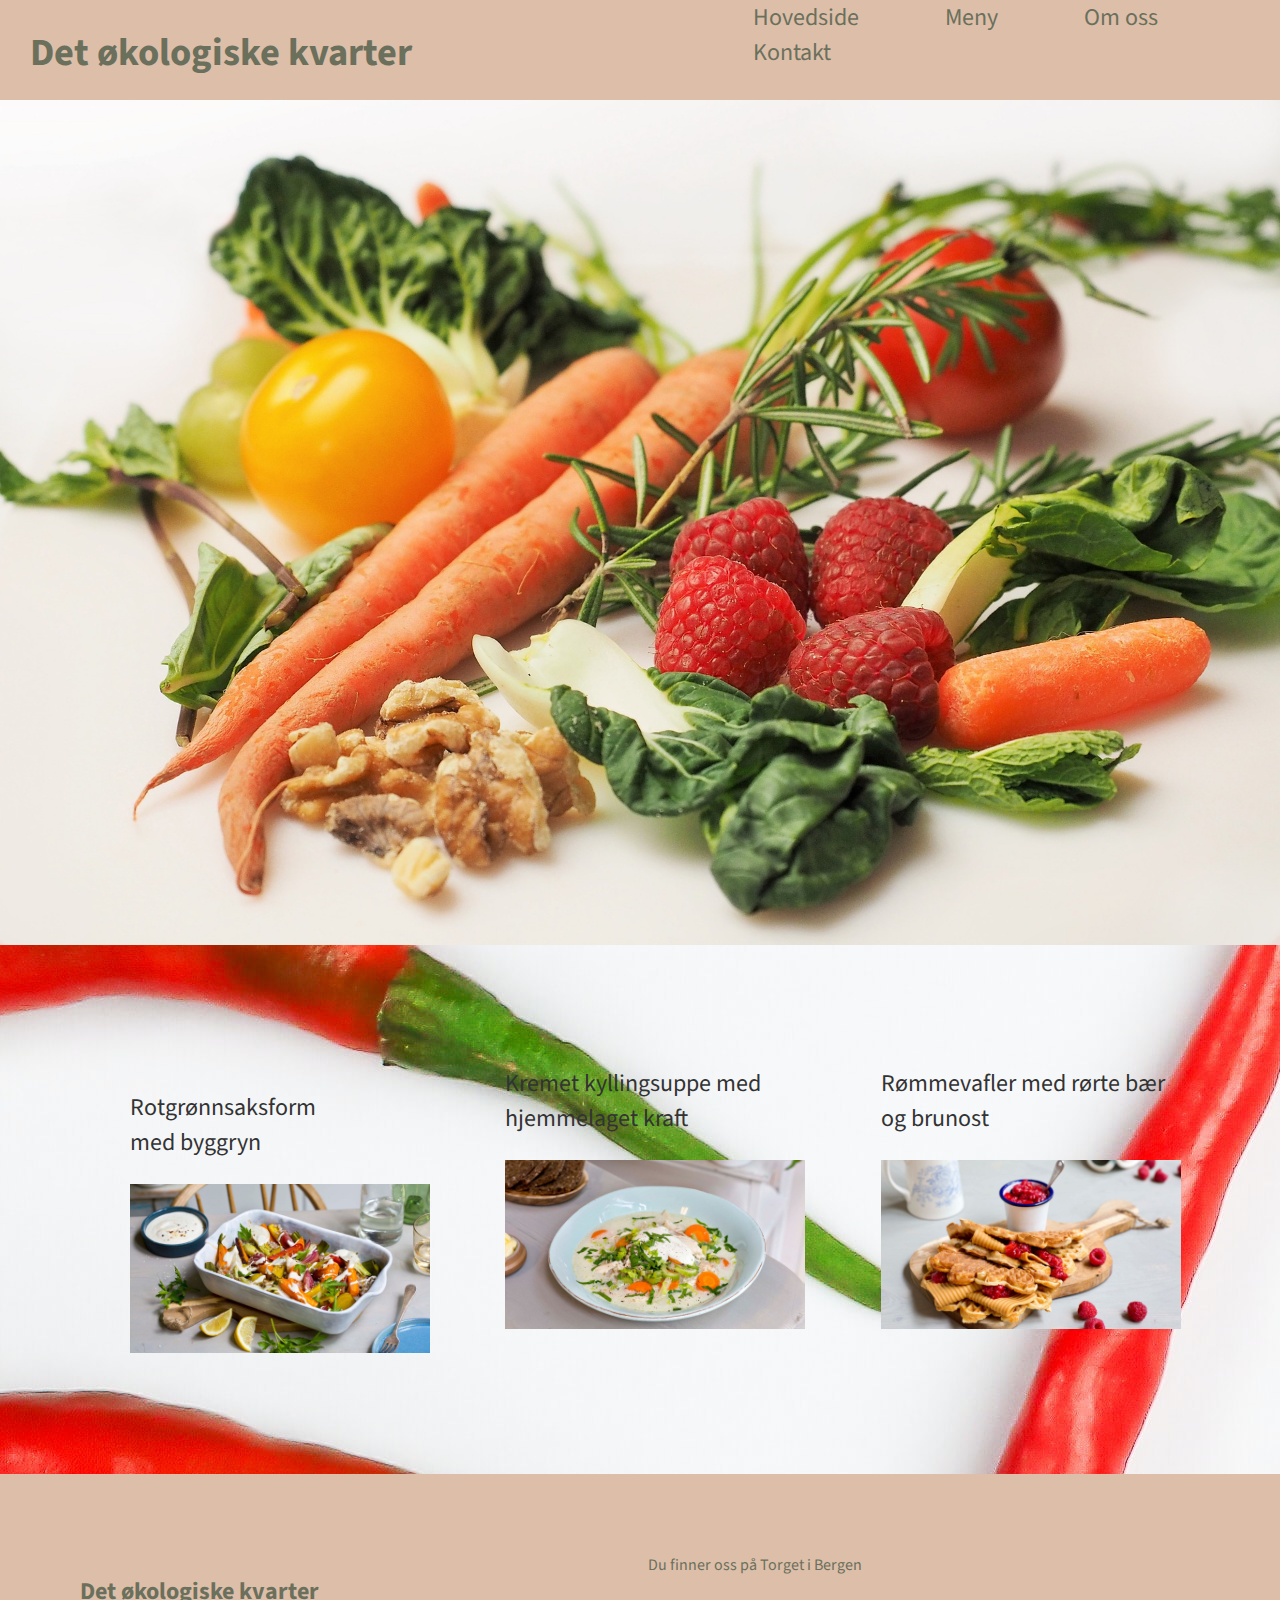
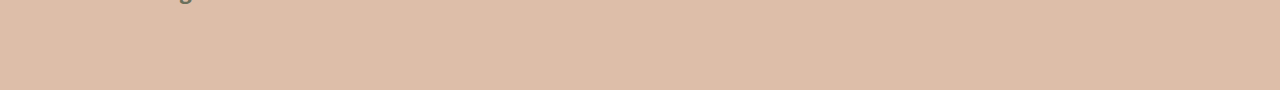
<file: index.html>
<!DOCTYPE html>
<html>
    <head>
        <title>Det &oslashkologiske kvarter</title>
        <link href="index.css" rel="stylesheet">
        <meta name="viewport" content="width=device-width, initial scale= 1.0">
        <link rel="preconnect" href="https://fonts.gstatic.com"> 
        <link href="https://fonts.googleapis.com/css2?family=Dancing+Script&family=Source+Sans+Pro:wght@300&display=swap" rel="stylesheet">
    </head>
    <body>

        <!-- Start navbar -->
        <header>
        <div id="navbar">
            <h1>Det &oslashkologiske kvarter</h1>

            <ul>
                <a href="index.html"> Hovedside </a>
                <a href="#"> Meny </a>
                <a href="om-oss.html"> Om oss </a>
                <a href="kontakt.html"> Kontakt </a>

            </ul>
        </div>
        </header> <!-- End navbar -->

         <img src="images/vegetables-1085063_1920.JPG" alt="fruits and vegetables">
       
         <!-- Start main -->
         <div class="main">

             <div class="col-one">
            <p> Rotgr&oslashnnsaksform med byggryn </p>
            <img src="images/383451.JPG" alt="">
            </div>

            <div class="col-two">
            <p> Kremet kyllingsuppe med <br>
                hjemmelaget kraft </p>
            <img src="images/384101.JPG" alt="">
            </div>

            <div class="col-three">
            <p> R&oslashmmevafler med r&oslashrte b&aeligr <br>
                og brunost </p>
            <img src="images/384080.JPG" alt="">
            </div>

         </div> <!-- End main -->

         <!-- Start footer -->
        <footer>
            <h2>Det &oslashkologiske kvarter</h2>
            <p> Du finner oss p&aring Torget i Bergen </p>
        </footer> <!-- End footer -->


        <!-- JavaScript for navbar -->
        <script>
            window.onscroll = function() {myFunction()};

            var navbar = document.getElementById("navbar");
            var sticky = navbar.offsetTop;

                function myFunction() {
                if (window.pageYOffset >= sticky) {
                navbar.classList.add("sticky")
             } else {
            navbar.classList.remove("sticky");
  }
}   
        </script>
    </body>
</html>
</file>
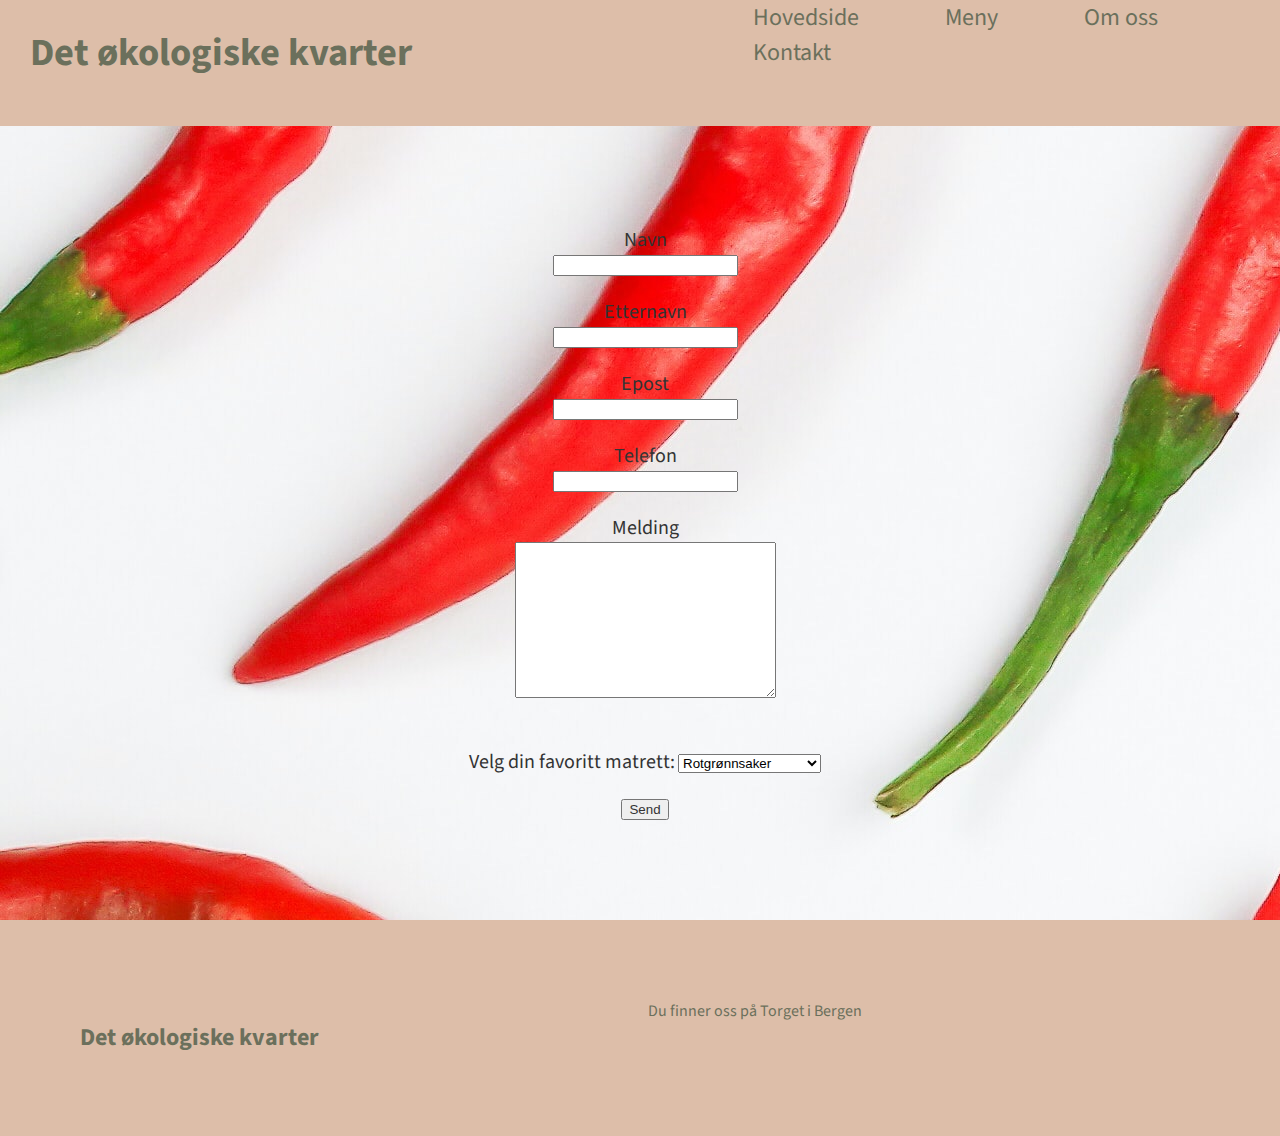
<file: kontakt.html>
<!DOCTYPE html>
<html>
    <head>
        <title> Kontakt </title>
        <link href="index.css" rel="stylesheet">
        <link rel="preconnect" href="https://fonts.gstatic.com"> 
        <link href="https://fonts.googleapis.com/css2?family=Dancing+Script&family=Source+Sans+Pro:wght@300&display=swap" rel="stylesheet">
    </head>
    <body>

        <div id="navbar">
            <h1>Det &oslashkologiske kvarter</h1>

            <ul>
                <a href="index.html"> Hovedside </a>
                <a href="#"> Meny </a>
                <a href="om-oss.html"> Om oss </a>
                <a href="kontakt.html"> Kontakt </a>

            </ul>
        </div>

        <div class="form-container">
            <form method="GET" action="resultat.html" enctype="multipart/form-data">
            <label for="fname"> Navn </label> <br>
            <input type="fname"> <br>
            <br>

            <label for="lastname"> Etternavn </label> <br>
            <input type="lname"> <br>
            <br>

            <label for="email"> Epost </label> <br>
            <input type="email" id="email" name="email"> <br>
            <br>

            <label for="phone"> Telefon </label> <br>
            <input> <br>
            <br>

            <label for="message"> Melding </label> <br>
            <textarea placeholder="" name="message" rows="10" cols="30"></textarea>
            </form> <br>
            <br>

            <label for="food">Velg din favoritt matrett:</label> 
            <select id="food" name="food">
                <option value="Rotgr&oslashnnsaker"> Rotgr&oslashnnsaker </option>
                <option valure="Kremet kyllingsuppe"> Kremet kyllingsuppe </option>
                <option value="R&oslashmmevafler"> R&oslashmmevafler </option>
            </select> <br>
            <br>

            <input type="submit" value="Send">
        </div>

        <footer>
            <h2>Det &oslashkologiske kvarter</h2>
            <p> Du finner oss p&aring Torget i Bergen </p>
        </footer>

        <script>
            window.onscroll = function() {myFunction()};

            var navbar = document.getElementById("navbar");
            var sticky = navbar.offsetTop;

                function myFunction() {
                if (window.pageYOffset >= sticky) {
                navbar.classList.add("sticky")
             } else {
            navbar.classList.remove("sticky");
  }
}   
        </script>
    </body>
</html>
</file>
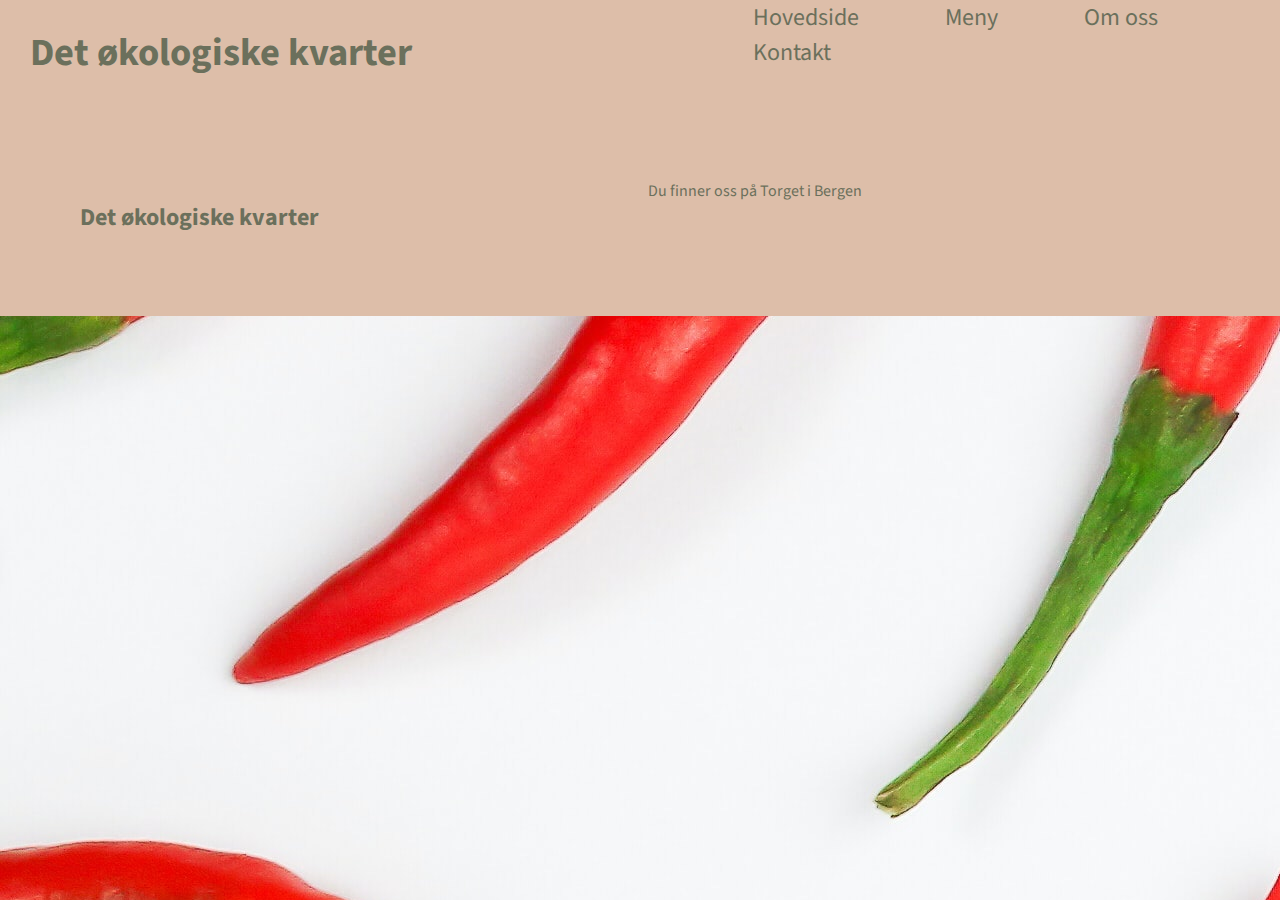
<file: om-oss.html>
<!DOCTYPE html>
<html>
    <head>
        <title>Om oss</title>
        <link href="index.css" rel="stylesheet">
        <meta name="viewport" content="width=device-width, initial scale= 1.0">
        <link rel="preconnect" href="https://fonts.gstatic.com"> 
        <link href="https://fonts.googleapis.com/css2?family=Dancing+Script&family=Source+Sans+Pro:wght@300&display=swap" rel="stylesheet">
    </head>
    <body>

          <!-- Start navbar -->
          <header>
            <div id="navbar">
                <h1>Det &oslashkologiske kvarter</h1>
    
                <ul>
                    <a href="index.html"> Hovedside </a>
                    <a href="#"> Meny </a>
                    <a href="om-oss.html"> Om oss </a>
                    <a href="kontakt.html"> Kontakt </a>
    
                </ul>
            </div>
            </header> <!-- End navbar -->

               <!-- Start footer -->
        <footer>
            <h2>Det &oslashkologiske kvarter</h2>
            <p> Du finner oss p&aring Torget i Bergen </p>
        </footer> <!-- End footer -->


        <!-- JavaScript for navbar -->
        <script>
            window.onscroll = function() {myFunction()};

            var navbar = document.getElementById("navbar");
            var sticky = navbar.offsetTop;

                function myFunction() {
                if (window.pageYOffset >= sticky) {
                navbar.classList.add("sticky")
             } else {
            navbar.classList.remove("sticky");
  }
}   
        </script>
    </body>
</html>
</file>
<file: index.css>
body {
    background-image: url(images/tamanna-rumee-8G5XZQwlsqA-unsplash.JPG);
    margin: 0;
    font-family: 'Dancing Script', cursive;
    font-family: 'Source Sans Pro', sans-serif;
}

/* Navbar */

#navbar {
    background: #DDBEA9;
    overflow: hidden;
    padding-bottom: 30px;
}

a {
    text-decoration: none;
    color: #6B705C;
    padding: 16px;
    padding-top: 40px;
    padding-left: 65px;
}

a:hover {
    color: #CB997E;
}

h1 {
    color: #6B705C;
    font-size: 2.4rem;
    padding-left: 30px;

}
 /* End navbar */


/*  Main menu */

header {
    height: 100px;
}

.main {
    padding-top: 100px;
    padding-bottom: 100px;
    margin-left: 50px;
    
}

.main img {
    width: 300px;
}

.main p {
    font-size: 1.5rem;
    color: #333;
} 

/* End main menu */


img {
    width: 100vw;
    margin-bottom: 15px;
}

/* Start form */
.form-container {
    padding-top: 100px;
    padding-bottom: 100px;
    text-align: center;
}

label {
    font-size: 1.25rem;
    margin-left: 10px;
    color: #333;
}

input {
    margin-left: 10px;
    color: #333;
} 

textarea {
    margin-left: 10px;
}
/* End form */


footer {
    color: #6B705C;
    background: #DDBEA9;
    padding: 80px;
    column-count: 2;
}

/* navbar sticky */
.content {
    padding: 16px;
  }
  
  .sticky {
    position: fixed;
    top: 0;
    width: 100%;
  }
  
  .sticky + .content {
    padding-top: 60px;
  } /* End navbar sticky */

  

  /* Start media query */
@media (min-width: 768px) {
    #navbar {
        column-count: 2;
    }

    a {
        font-size: 1.5rem;
    }

    .main {
        column-count: 3;
    }

    img {
        width: 100vw;
    }

    .col-one {
        margin-left: 80px;
        margin-right: 90px;
    }
    
    .col-two {
        margin-left: 40px;
    }
} 
/* End media query */
</file>
